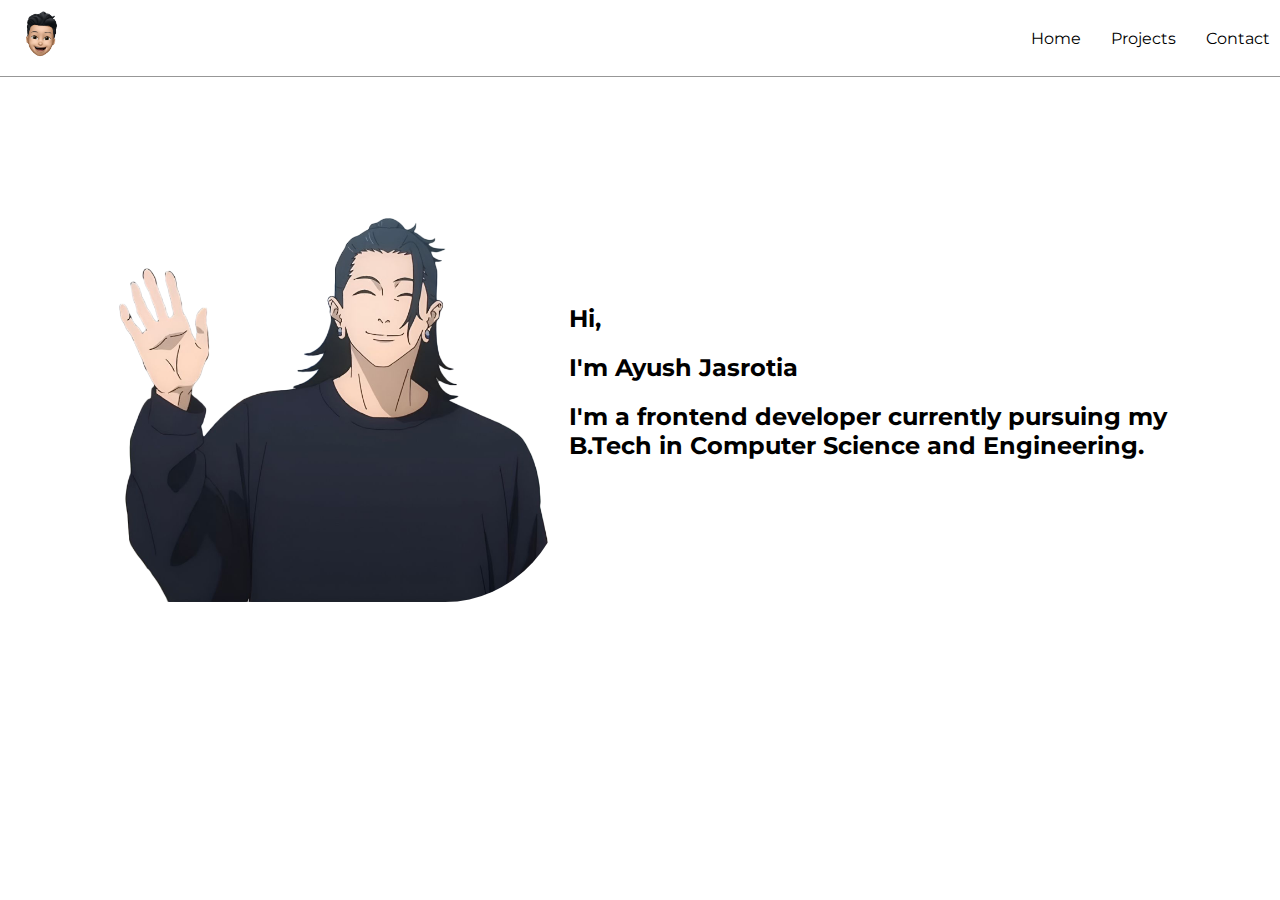
<file: index.html>
<!DOCTYPE html>
<html lang="en">

<head>
    <meta charset="UTF-8">
    <meta name="viewport" content="width=device-width, initial-scale=0, maximum-scale=1">
    <title>Portfolio</title>
    <link rel="stylesheet" href="stylesheets/general.css">
    <link rel="stylesheet" href="stylesheets/nav.css">
    <link rel="stylesheet" href="stylesheets/about.css">
</head>

<body>
    <nav>
        <div id="innerNavFlex">
            <div id="logo-name">
                <img id="logo" src="images/navigationlogo.png" alt="logo">
                <h1 id="name"></h1>
            </div>
            <ul id="navigationContent">
                <li class="navigationItems"><a href="index.html">Home</a></li>
                <li class="navigationItems"><a href="projects.html">Projects</a></li>
                <li class="navigationItems"><a href="contact.html">Contact</a></li>
            </ul>
        </div>
    </nav>

    <div id="about">
        <img id="profilePicture" src="images/aboutimage.png" alt="Profile Picture">
        <div id="aboutText">
            <h2>Hi,</h2>
            <h2>I'm Ayush Jasrotia</h2>
            <h2>I'm a frontend developer currently pursuing my B.Tech in Computer Science and Engineering.</h2>
        </div>
    </div>
</body>

</html>
</file>
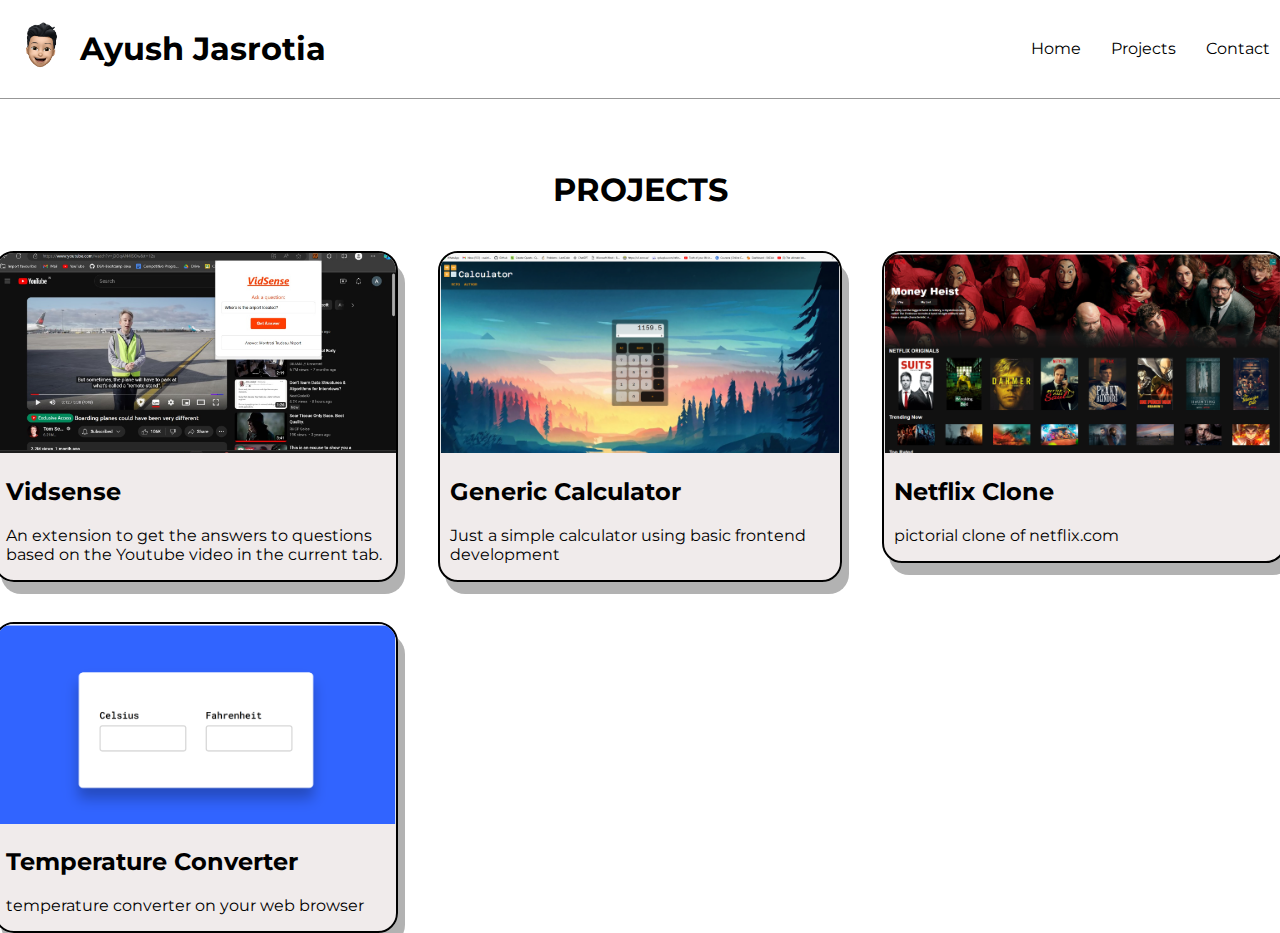
<file: projects.html>
<!DOCTYPE html>
<html lang="en">

<head>
    <meta charset="UTF-8">
    <meta name="viewport" content="width=device-width, initial-scale=0, maximum-scale=1">
    <title>Portfolio-Projects</title>
    <link rel="stylesheet" href="stylesheets/general.css">
    <link rel="stylesheet" href="stylesheets/nav.css">
    <link rel="stylesheet" href="stylesheets/projects.css">
</head>

<body>
    <nav>
        <div id="innerNavFlex">
            <div id="logo-name">
                <img id="logo" src="images/navigationlogo.png" alt="logo">
                <h1 id="name">Ayush Jasrotia</h1>
            </div>
            <ul id="navigationContent">
                <li class="navigationItems"><a href="index.html">Home</a></li>
                <li class="navigationItems"><a href="projects.html">Projects</a></li>
                <li class="navigationItems"><a href="contact.html">Contact</a></li>
            </ul>
        </div>
    </nav>

    <div id="projects">
        <h1 id="projectsHeading">PROJECTS</h1>
        <div id="projectFlex">
            <a href="https://github.com/ayush-jsrt/VidSense" target="_blank">
                <div class="projectCard">
                    <img class="projectCardImage" src="images/vidsense.jpg" alt="project1">
                    <h2 class="projectTitle">Vidsense</h2>
                    <p class="projectDescription">An extension to get the answers to questions based on the Youtube video in the current tab.</p>
                </div>
            </a>
            <a href="https://github.com/ayush-jsrt/generic-calculator" target="_blank">
                <div class="projectCard">
                    <img class="projectCardImage" src="images/genericcalculator.png" alt="project1">
                    <h2 class="projectTitle">Generic Calculator</h2>
                    <p class="projectDescription">Just a simple calculator using basic frontend development</p>
                </div>
            </a>
            <a href="https://github.com/ayush-jsrt/netflix-clone" target="_blank">
                <div class="projectCard">
                    <img class="projectCardImage" src="images/netflix.png" alt="project1">
                    <h2 class="projectTitle">Netflix Clone</h2>
                    <p class="projectDescription">pictorial clone of netflix.com</p>
                </div>
            </a>
            <a href="https://github.com/ayush-jsrt/convert-temp" target="_blank">
                <div class="projectCard">
                    <img class="projectCardImage" src="images/tempconverter.png" alt="project1">
                    <h2 class="projectTitle">Temperature Converter</h2>
                    <p class="projectDescription">temperature converter on your web browser</p>
                </div>
            </a>
        </div>
    </div>
</body>

</html>
</file>
<file: stylesheets/general.css>
@import url('https://fonts.googleapis.com/css2?family=Montserrat:ital,wght@0,100..900;1,100..900&family=Roboto:ital,wght@0,100;0,300;0,400;0,500;0,700;0,900;1,100;1,300;1,400;1,500;1,700;1,900&display=swap');

*{
    font-family: 'Montserrat','Courier New', Courier, monospace;
}

body{
    margin: 0;
    background-repeat: no-repeat;
}
/* set links without any formatting */
a, a:visited, a:hover, a:active{
    text-decoration: none;
    color: inherit;
}
</file>
<file: stylesheets/nav.css>
nav{
    display: flex;
    flex-direction: row;
    position: sticky;
    width: 100%;
    justify-content: space-around;
    padding: 8px 10px 8px 10px;
    top: 0;
    background-color: white;
    left: 0;
    border-bottom: 1px solid #979797;
}

#innerNavFlex{
    display: flex;
    flex-direction: row;
    width: 100%;
    max-width: 1400px;
    justify-content: space-between;
}

#logo-name{
    display: flex;
    gap: 10px;
    flex-direction: row;
    align-items: center;

}

#logo{
    height: 60px;
}

#navigationContent{
    display: flex;
    flex-direction: row;
    gap: 30px;
    margin-right: 20px;
    list-style-type: none;
}

.navigationItems{
    align-self: center;
}
</file>
<file: stylesheets/about.css>
#about{
    margin-top: 25px;
    height: 100%;
    display: flex;
    flex-direction: row;
    justify-content: center;
    align-items: center;
}

#profilePicture{
    border-radius: 0 0 27% ;
    height: 500px;
}

#aboutText{
    padding-top: 60px;
    max-width: 600px;
}
</file>
<file: stylesheets/projects.css>
#projects{
    display: flex;
    gap: 20px;
    justify-content: center;
    align-items: center;
    flex-direction: column;
    margin-top: 50px;
}

#projectFlex{
    display: grid;
    grid-template-columns: 1fr 1fr 1fr;
    max-width: 1400px;
    gap: 40px;
}

.projectCard{
    border-radius: 20px;
    background-color: rgba(143, 112, 112, 0.137);
    width: max-content;
    overflow: hidden;
    box-shadow: 7px 12px 0px rgba(0, 0, 0, 0.3);
    border: 2px solid rgba(0, 0, 0, 1);
}

.projectCardImage{
    width: 400px;
    object-fit: cover;
    height: 200px;
}

.projectTitle{
    margin-left: 10px;
    font-size: 1.5em;
    font-weight: bold;
}

.projectDescription{
    margin-left: 10px;
    max-width: 380px;
    font-size: 1em;
}
</file>
